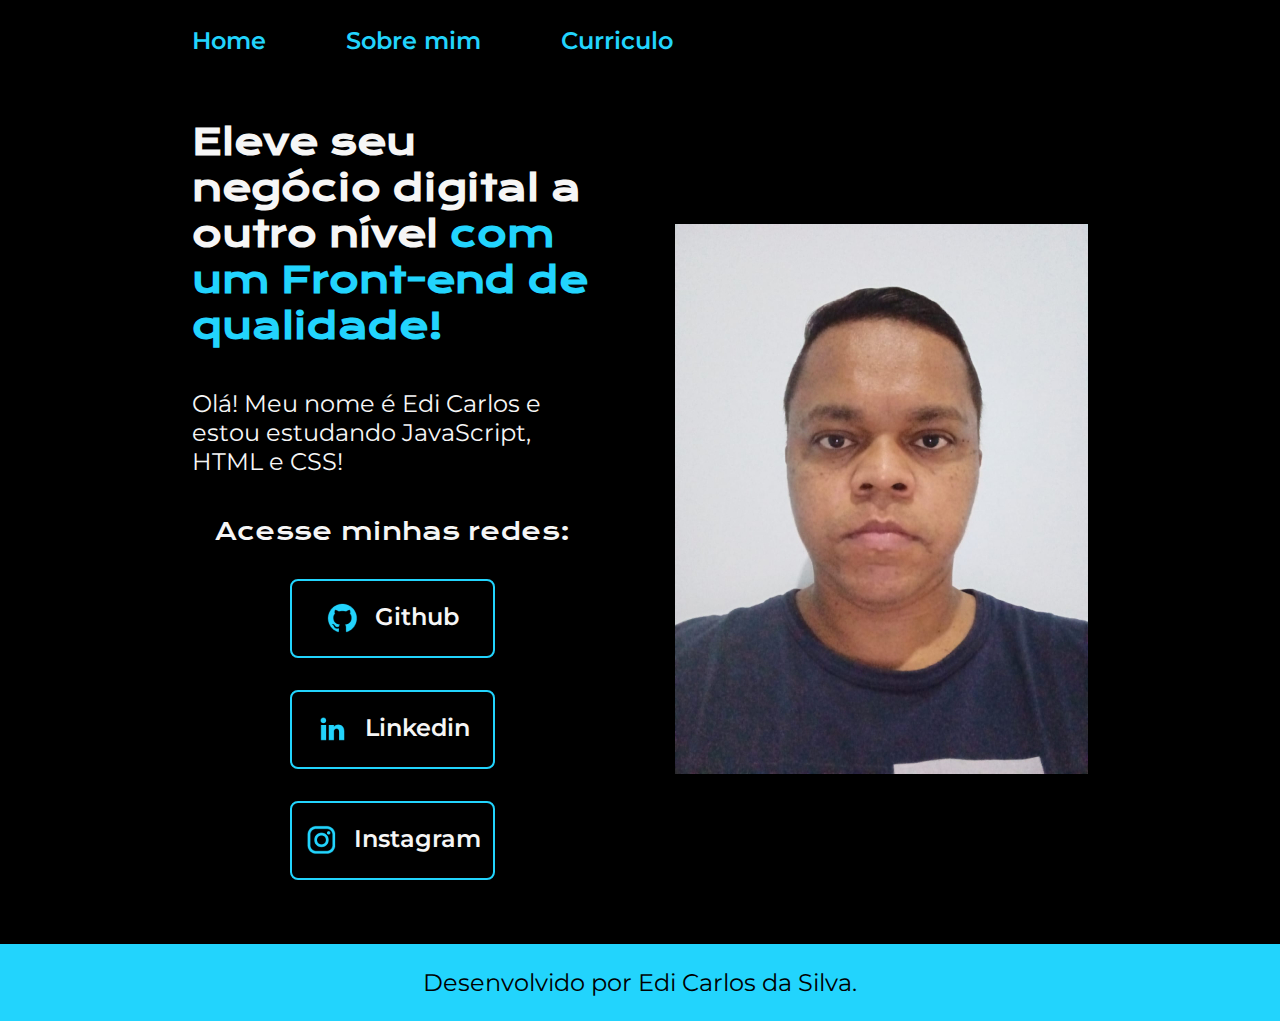
<file: index.html>
<!DOCTYPE html>
<html lang="pt-br">
<head>
    <meta charset="UTF-8"> 
    <meta http-equiv="X-UA-Compatible" content="IE=edge">
    <meta name="viewport" content="width=device-width, initial-scale=1.0">
    <title>Portifolio</title>
    <link rel="stylesheet" href="./styles/style.css">
</head>
<body>
    <header class="cabecalho">
        <nav class="cabecalho__menu">
            <a class="cabecalho__menu__link" href="index.html">Home</a>
            <a class="cabecalho__menu__link" href="about.html">Sobre mim</a>
            <a class="cabecalho__menu__link" href="curriculo.html">Curriculo</a>
        </nav>
    </header>
    <main class="apresentacao">
        <section class="apresentacao__conteudo">
            <h1 class="apresentacao__conteudo__titulo">Eleve seu negócio digital a outro nível <strong class="titulo-destaque">com um Front-end de qualidade!</strong></h1>
            <p class="apresentacao__conteudo__texto">Olá! Meu nome é Edi Carlos e estou estudando JavaScript, HTML e CSS!</p>
            <div class="apresentacao__links">
                <h2 class="apresentacao_links_subtitulo">Acesse minhas redes:</h2>
                <a class="apresentacao__links__navegacao" href="https://github.com/edicarlos02">
                    <img src="./Assets/github.png">   
                    Github
                </a>
                <a class="apresentacao__links__navegacao" href="https://www.linkedin.com/in/edi-carlos-da-silva/">
                    <img src="./Assets/linkedin.png">   
                    Linkedin
                </a>
                <a class="apresentacao__links__navegacao" href="https://www.instagram.com/didicruzeiro/">
                    <img src="./Assets/instagram.png">   
                    Instagram
                </a>
            </div>
        </section>
        <img class="apresentacao__imagem" src="./Assets/imagem.jpg" alt="Foto do Edi Carlos">
    </main>
    <footer class="rodape">
        <p>Desenvolvido por Edi Carlos da Silva.</p>
    </footer>
</body>

</html>
</file>
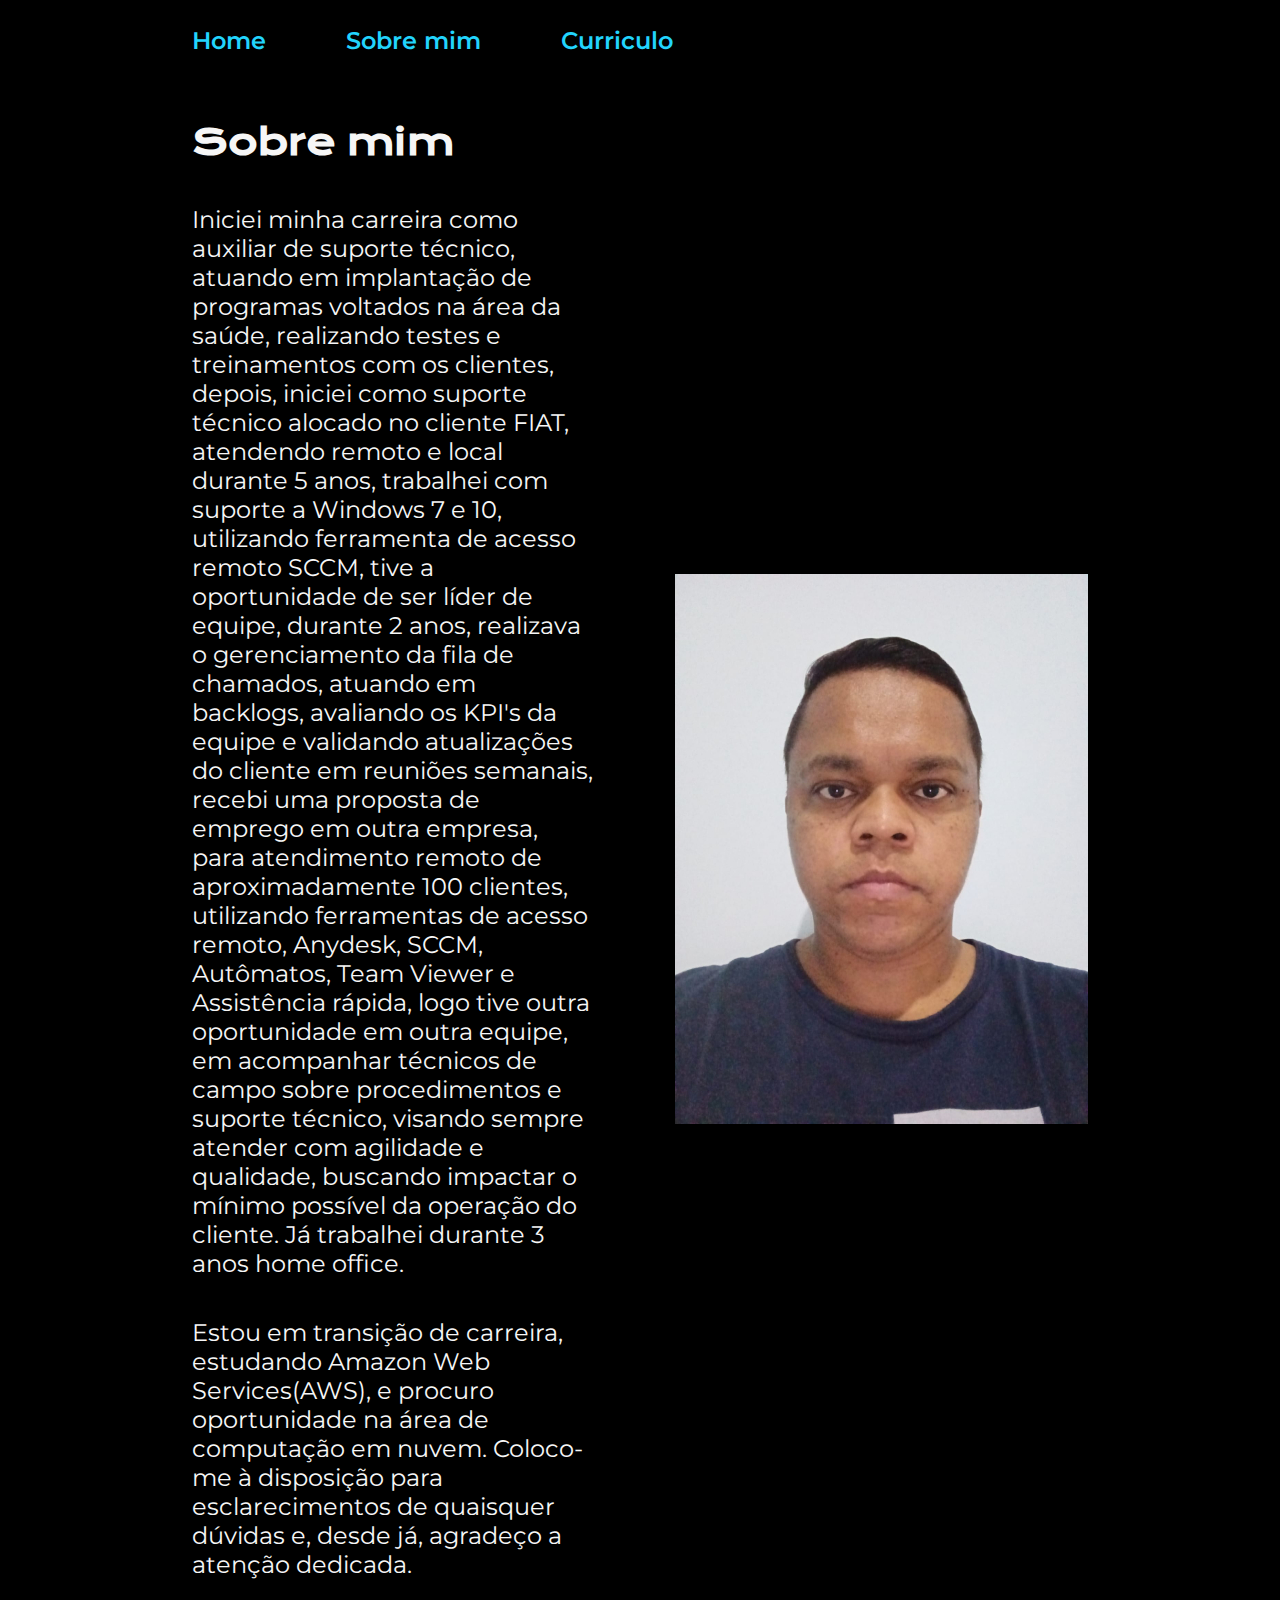
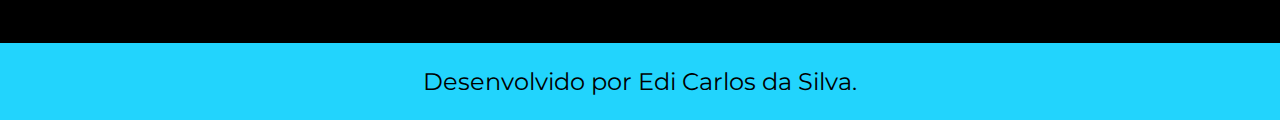
<file: about.html>
<!DOCTYPE html>
<html lang="pt-br">
<head>
    <meta charset="UTF-8">
    <meta http-equiv="X-UA-Compatible" content="IE=edge">
    <meta name="viewport" content="width=device-width, initial-scale=1.0">
    <title>Sobre mim</title>
    <link rel="stylesheet" href="./styles/style.css">
</head>
<body>
    <header class="cabecalho">
        <nav class="cabecalho__menu">
            <a class="cabecalho__menu__link" href="index.html">Home</a>
            <a class="cabecalho__menu__link" href="about.html">Sobre mim</a>
            <a class="cabecalho__menu__link" href="curriculo.html">Curriculo</a>
        </nav> 
    </header>

    <main class="apresentacao">
      <section class="apresentacao__conteudo">
        <h1 class="apresentacao__conteudo__titulo">Sobre mim</h1>
        <p class="apresentacao__conteudo__texto">Iniciei minha carreira como auxiliar de suporte técnico, atuando em implantação de programas voltados na área da saúde, realizando testes e treinamentos com os clientes, depois, iniciei como suporte técnico alocado no cliente FIAT, atendendo remoto e local durante 5 anos, trabalhei com suporte a Windows 7 e 10, utilizando ferramenta de acesso remoto SCCM, tive a oportunidade de ser líder de equipe, durante 2 anos, realizava o gerenciamento da fila de chamados, atuando em backlogs, avaliando os KPI's da equipe e validando atualizações do cliente em reuniões semanais, recebi uma proposta de emprego em outra empresa, para atendimento remoto de aproximadamente 100 clientes, utilizando ferramentas de acesso remoto, Anydesk, SCCM, Autômatos, Team Viewer e Assistência rápida, logo tive outra oportunidade em outra equipe, em acompanhar técnicos de campo sobre procedimentos e suporte técnico, visando sempre atender com agilidade e qualidade, buscando impactar o mínimo possível da operação do cliente. Já trabalhei durante 3 anos home office. </p>
        <p class="apresentacao__conteudo__texto">Estou em transição de carreira, estudando Amazon Web Services(AWS), e procuro oportunidade na área de computação em nuvem. Coloco-me à disposição para esclarecimentos de quaisquer dúvidas e, desde já, agradeço a atenção dedicada.</p>
      </section> 
      <img class="apresentacao__imagem" src="./Assets/imagem.jpg" alt="Foto do Edi Carlos">
    </main>

    <footer class="rodape">
        <p>Desenvolvido por Edi Carlos da Silva.</p>
    </footer>
</body>
</html>
</file>
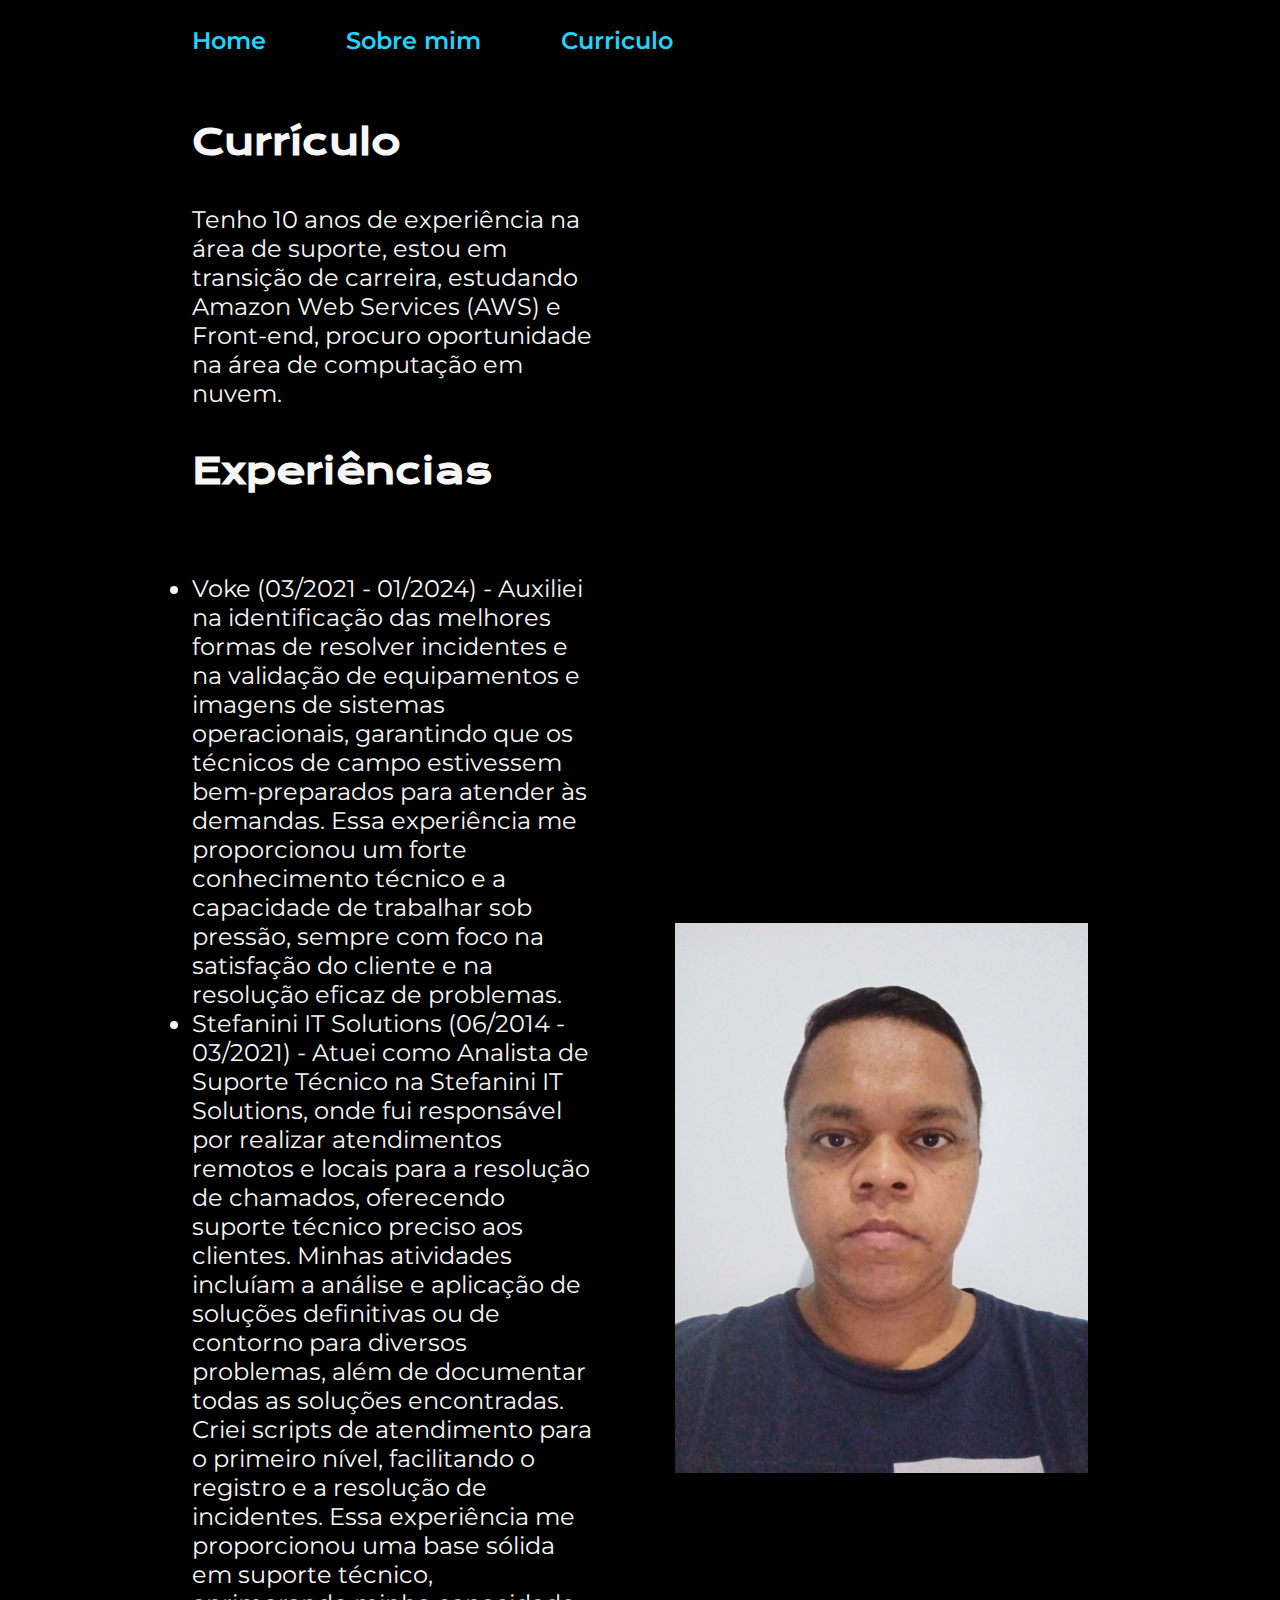
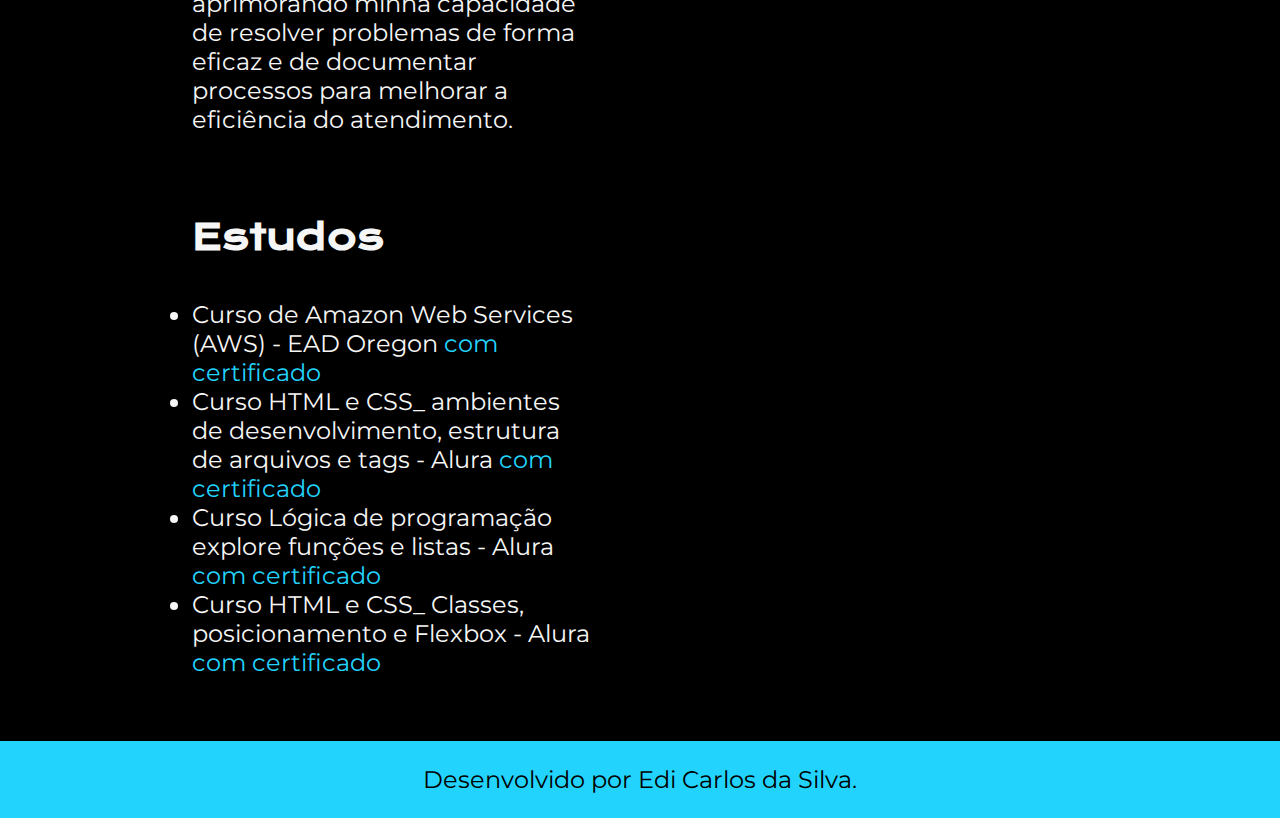
<file: curriculo.html>
<!DOCTYPE html>
<html lang="pt-br">
<head>
    <meta charset="UTF-8">
    <meta http-equiv="X-UA-Compatible" content="IE=edge">
    <meta name="viewport" content="width=device-width, initial-scale=1.0">
    <title>Curriculo</title>
    <link rel="stylesheet" href="./styles/style.css">
</head>
<body>
    <header class="cabecalho">
        <nav class="cabecalho__menu">
            <a class="cabecalho__menu__link" href="index.html">Home</a>
            <a class="cabecalho__menu__link" href="about.html">Sobre mim</a>
            <a class="cabecalho__menu__link" href="curriculo.html">Curriculo</a>
        </nav> 
    </header>
    <main class="apresentacao">
    <section class="apresentacao__conteudo">
        <h1 class="apresentacao__conteudo__titulo">Currículo</h1>
        <p class="apresentacao__conteudo__texto">
            Tenho 10 anos de experiência na área de suporte, estou em transição de carreira, estudando Amazon Web Services (AWS) e Front-end, procuro oportunidade na área de computação em nuvem.
        </p>
        <h2 class="apresentacao__conteudo__titulo">Experiências</h2>
        <p class="apresentacao__conteudo__texto">
        <ul class="apresentacao__conteudo__texto">
            <li> Voke (03/2021 - 01/2024) - Auxiliei na identificação das melhores formas de resolver incidentes e na validação de equipamentos e 
                imagens de sistemas operacionais, garantindo que os técnicos de campo estivessem bem-preparados para 
                atender às demandas. Essa experiência me proporcionou um forte conhecimento técnico e a capacidade de 
                trabalhar sob pressão, sempre com foco na satisfação do cliente e na resolução eficaz de problemas.  </li>
            <li> Stefanini IT Solutions (06/2014 - 03/2021) - Atuei como Analista de Suporte Técnico na Stefanini IT Solutions, onde fui 
                responsável por realizar atendimentos remotos e locais para a resolução de chamados, oferecendo suporte 
                técnico preciso aos clientes. Minhas atividades incluíam a análise e aplicação de soluções definitivas ou de 
                contorno para diversos problemas, além de documentar todas as soluções encontradas. Criei scripts de 
                atendimento para o primeiro nível, facilitando o registro e a resolução de incidentes. Essa experiência me 
                proporcionou uma base sólida em suporte técnico, aprimorando minha capacidade de resolver problemas de 
                forma eficaz e de documentar processos para melhorar a eficiência do atendimento. </li>
        </ul>
        </p>
        <h2 class="apresentacao__conteudo__titulo">Estudos</h2>
        <div class="apresentacao__conteudo__texto">
        <ul class="apresentacao__conteudo__texto">
            <li>Curso de Amazon Web Services (AWS) - EAD Oregon <a href="https://hotmart.com/pt-br/club/formacaoaws/products/1930176/content/a4RNoqJa4n">com certificado</a> </li>
            <li>Curso HTML e CSS_ ambientes de desenvolvimento, estrutura de arquivos e tags - Alura <a href="https://cursos.alura.com.br/certificate/didicruzeiro02/html-css-ambiente-arquivos-tags">com certificado</a> </li>
            <li>Curso Lógica de programação explore funções e listas - Alura <a href="https://cursos.alura.com.br/certificate/didicruzeiro02/logica-programacao-funcoes-listas">com certificado</a></li>
            <li>Curso HTML e CSS_ Classes, posicionamento e Flexbox - Alura <a href="https://cursos.alura.com.br/certificate/didicruzeiro02/html-css-classes-posicionamento-flexbox">com certificado</a></li>
        </ul>
        </div>    
    </section>
    <img class="apresentacao__imagem" src="./Assets/imagem.jpg" alt="Foto do Edi Carlos da Silva">
    </main> 
    <footer class="rodape">
        <p>Desenvolvido por Edi Carlos da Silva.</p>
    </footer>
</body>
</html>
</file>
<file: styles/style.css>
@import url('https://fonts.googleapis.com/css2?family=Krona+One&family=Montserrat:ital,wght@400,600;600&display=swap');

:root {
    --cor-primaria: #000000;
    --cor-secundaria: #F6F6F6;
    --cor-terciaria: #22D4FD;
    --cor-hover: #272727;

    --fonte-primaria: 'Krona One', sans-serif;
    --fonte-secundaria: 'Montserrat', sans-serif;
}

* {
    margin: 0;
    padding: 0;
}

body {
    box-sizing: border-box;
    background-color: var(--cor-primaria);
    color: var(--cor-secundaria);
}

.cabecalho {
    padding: 2% 0% 0% 15%;
}

.cabecalho__menu {
    display: flex;
    gap: 80px;
}

.cabecalho__menu__link {
    font-family: var(--fonte-secundaria);
    font-size: 1.5rem;
    font-weight: 600;
    color: var(--cor-terciaria);
    text-decoration: none;
}

.apresentacao {
    padding: 5% 15%;
    display: flex;
    align-items: center;
    justify-content: space-between;
    gap: 82px;
}

.apresentacao__conteudo {
    width: 50%;
    display: flex;
    flex-direction: column;
    gap: 40px;
}

.apresentacao__conteudo__titulo {
    font-size: 2.25rem;
    font-family: var(--fonte-primaria);
}

.titulo-destaque {
    color: var(--cor-terciaria);
}

.apresentacao__conteudo__texto{
    font-size: 1.5rem;
    font-family: var(--fonte-secundaria);
}

.apresentacao__links {
    display: flex; /*Transforma um elemento HTML em um contêiner Flexbox*/
    flex-direction: column; /*organiza os elementos verticalmente*/
    justify-content: space-between; /*define os mesmos espaçamentos para os elementos no container*/
    align-items: center; /*alinha os elementos no container no centro*/
    gap: 32px; /* espaçamento nos elementos */
}

.apresentacao_links_subtitulo {
    font-family: var(--fonte-primaria);
    font-weight: 400;
    font-size: 1.5rem;
}

.apresentacao__links__navegacao {
    display: flex;
    justify-content: center;
    gap: 16px;
    border: 2px solid var(--cor-terciaria);
    width: 50%;
    text-align: center;
    border-radius: 8px;
    font-size: 1.5rem;
    font-weight: 600;
    padding: 21.5px 0;
    text-decoration: none;
    color: var(--cor-secundaria);
    font-family: var(--fonte-secundaria);
}

.apresentacao__links__link:hover {
    background-color: var(--cor-hover);
}

.apresentacao__imagem {
   width: 50%; 
}

.rodape {
    padding: 24px;
    color: var(--cor-primaria);
    background-color: var(--cor-terciaria);  
    text-align: center;  
    font-family: var(--fonte-secundaria);
    font-size: 1.5rem;
    font-weight: 400;
}

@media (max-width: 1200px) {
    .cabecalho {
        padding: 10%;
    }

    .cabecalho__menu {
        justify-content: center;
    }

    .apresentacao {
        flex-direction: column-reverse;
        padding: 5%;
    }

    .apresentacao__conteudo {
        width: auto;
    }
   
}

.apresentacao__conteudo__texto a{
    text-decoration: none;
    color: var(--cor-terciaria);
}
</file>
